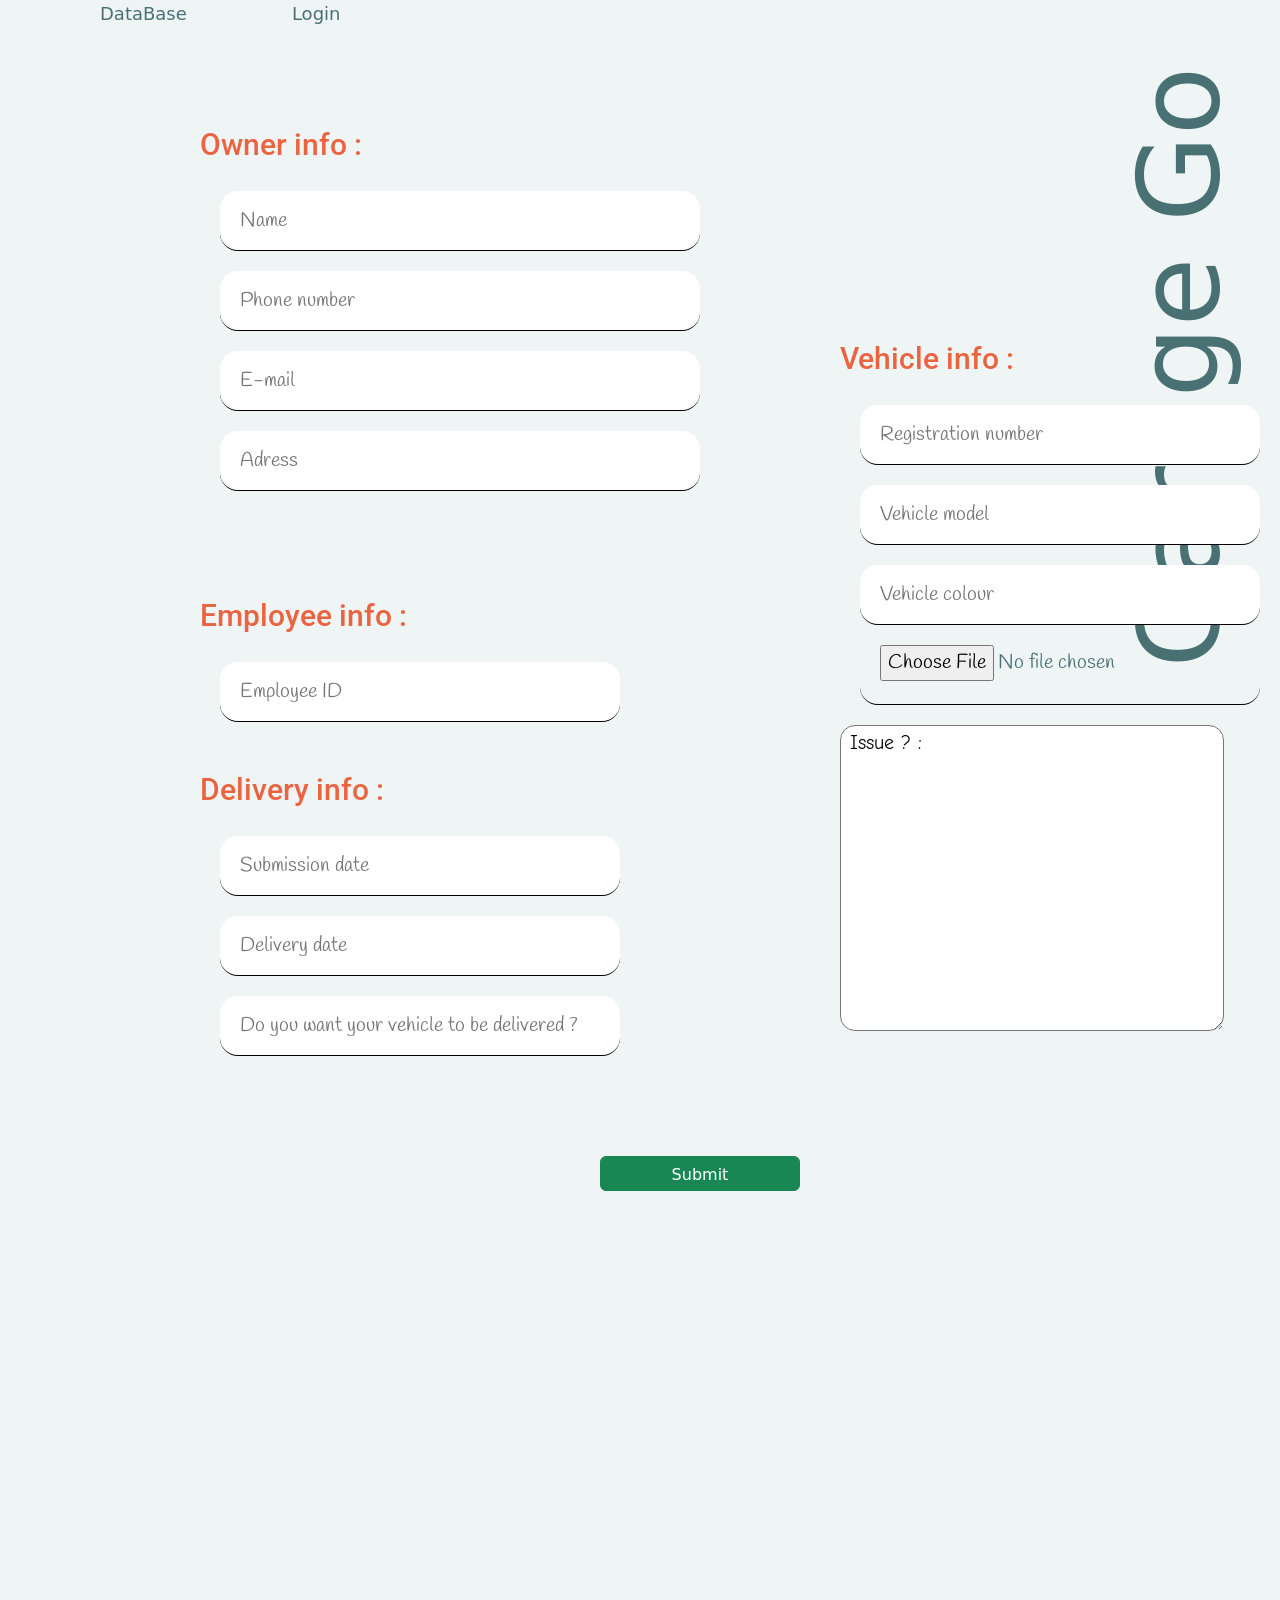
<file: garage go/form.html>
<!DOCTYPE html>
<html lang="en">

  <link href="https://cdn.jsdelivr.net/npm/bootstrap@5.2.3/dist/css/bootstrap.min.css" rel="stylesheet" integrity="sha384-rbsA2VBKQhggwzxH7pPCaAqO46MgnOM80zW1RWuH61DGLwZJEdK2Kadq2F9CUG65" crossorigin="anonymous">
<head>
  <meta charset="UTF-8">
  <meta http-equiv="X-UA-Compatible" content="IE=edge">
  <meta name="viewport" content="width=device-width, initial-scale=1.0">
  <title>Form</title>

  <style>

@import url('https://fonts.googleapis.com/css2?family=Handlee&display=swap');
@import url('https://fonts.googleapis.com/css2?family=Rubik+Distressed&display=swap');
@import url('https://fonts.googleapis.com/css2?family=Comic+Neue:ital,wght@1,700&display=swap');
@import url('https://fonts.googleapis.com/css2?family=Roboto:wght@500&display=swap');



    body{
      background-color: #EFF5F5;
      
    }
    form{
      width : 800px;
      min-height: 900px;
      margin-left: 200px;
      margin-top: 50px;
      display: flex;
      flex-direction: column;
      justify-content: space-evenly;
      align-items: flex-start;
    }
    form input{
      width: 60%;
      height: 60px;
      font-size: 20px;
      border-radius: 18px;
      border: none;
      border-bottom: 1px solid black;
      padding-left: 20px;
      margin-top: 20px;
      font-family: 'Handlee', cursive;
      margin-left: 20px;
      
      color: #497174;
    }
    form textarea{
      margin-top: 20px;
      border-radius: 15px;
      width: 60%;
      font-family: 'Comic Neue', cursive;
      font-size: 20px;
    }
    form h1{
      font-family: 'Roboto', sans-serif;
      font-size: 30px;
      margin-top: 50px;
      color: #EB6440;
    }
    form .btn{
      width : 200px;
      height: 35px;
      margin-top: 40px;
      transform: translate(400px , -630px);
    }
    .side-text{
      
      position:absolute;
      rotate:-90deg;
      top: 200px;
      font-size: 7rem;
      right: 0%;
      transform: translate(-100px , 200px);
      color: #497174;
      
      
    }
    .vehicle-info{
      transform: translate(640px , -200px);
      width: 640px;
    }
    .vehicle-info input{
      width: 400px;
    }
    .emp-info{
      transform: translate(0 , -690px);
    }

    a{
      text-decoration: none;
      font-size: 18px;
      color: #497174;
      margin-left: 100px;
      
    }


  </style>
</head>
<body>
  <a href="index.php">DataBase</a>
  <a href="login.html">Login</a>
  <h1 class="side-text">Garage Go</h1>  

  <form action="index.php" method="post">
    <div class="owner-info">
    <h1>Owner info :</h1>
      <input type="text " placeholder="Name" name="name">
      <input type="text" placeholder="Phone number" name="number">
      <input type="email" placeholder="E-mail" name="email">
      <input type="text " placeholder = "Adress" name="adress">
    </div>
    <div class="vehicle-info">
    <h1>Vehicle info :</h1>  
      <input type="text " placeholder="Registration number" name="number_plate">
      <input type="text" placeholder="Vehicle model" name="model">
      <input type="text" placeholder="Vehicle colour"  name="colour">
      <input type="file" placeholder="Vehicle pic" name="pic">
      <textarea name="problem" id="" cols="30" rows="10" > Issue ? : </textarea>
    </div>
    <div class="emp-info">
    <h1>Employee info :</h1>  
      <input type="text" placeholder="Employee ID" name="emp_id">
    
  
    <h1>Delivery info :</h1>  
      <input type="text " placeholder="Submission date" name="submit_date">
      <input type="text " placeholder="Delivery date" name="delivery_date">
      <input type="text" placeholder="Do you want your vehicle to be delivered ?" name="delivery">
    </div>

    <button class="btn btn-success" name="submit" >Submit</button>
  </form>
  
  


 

</body>
</html>
</file>
